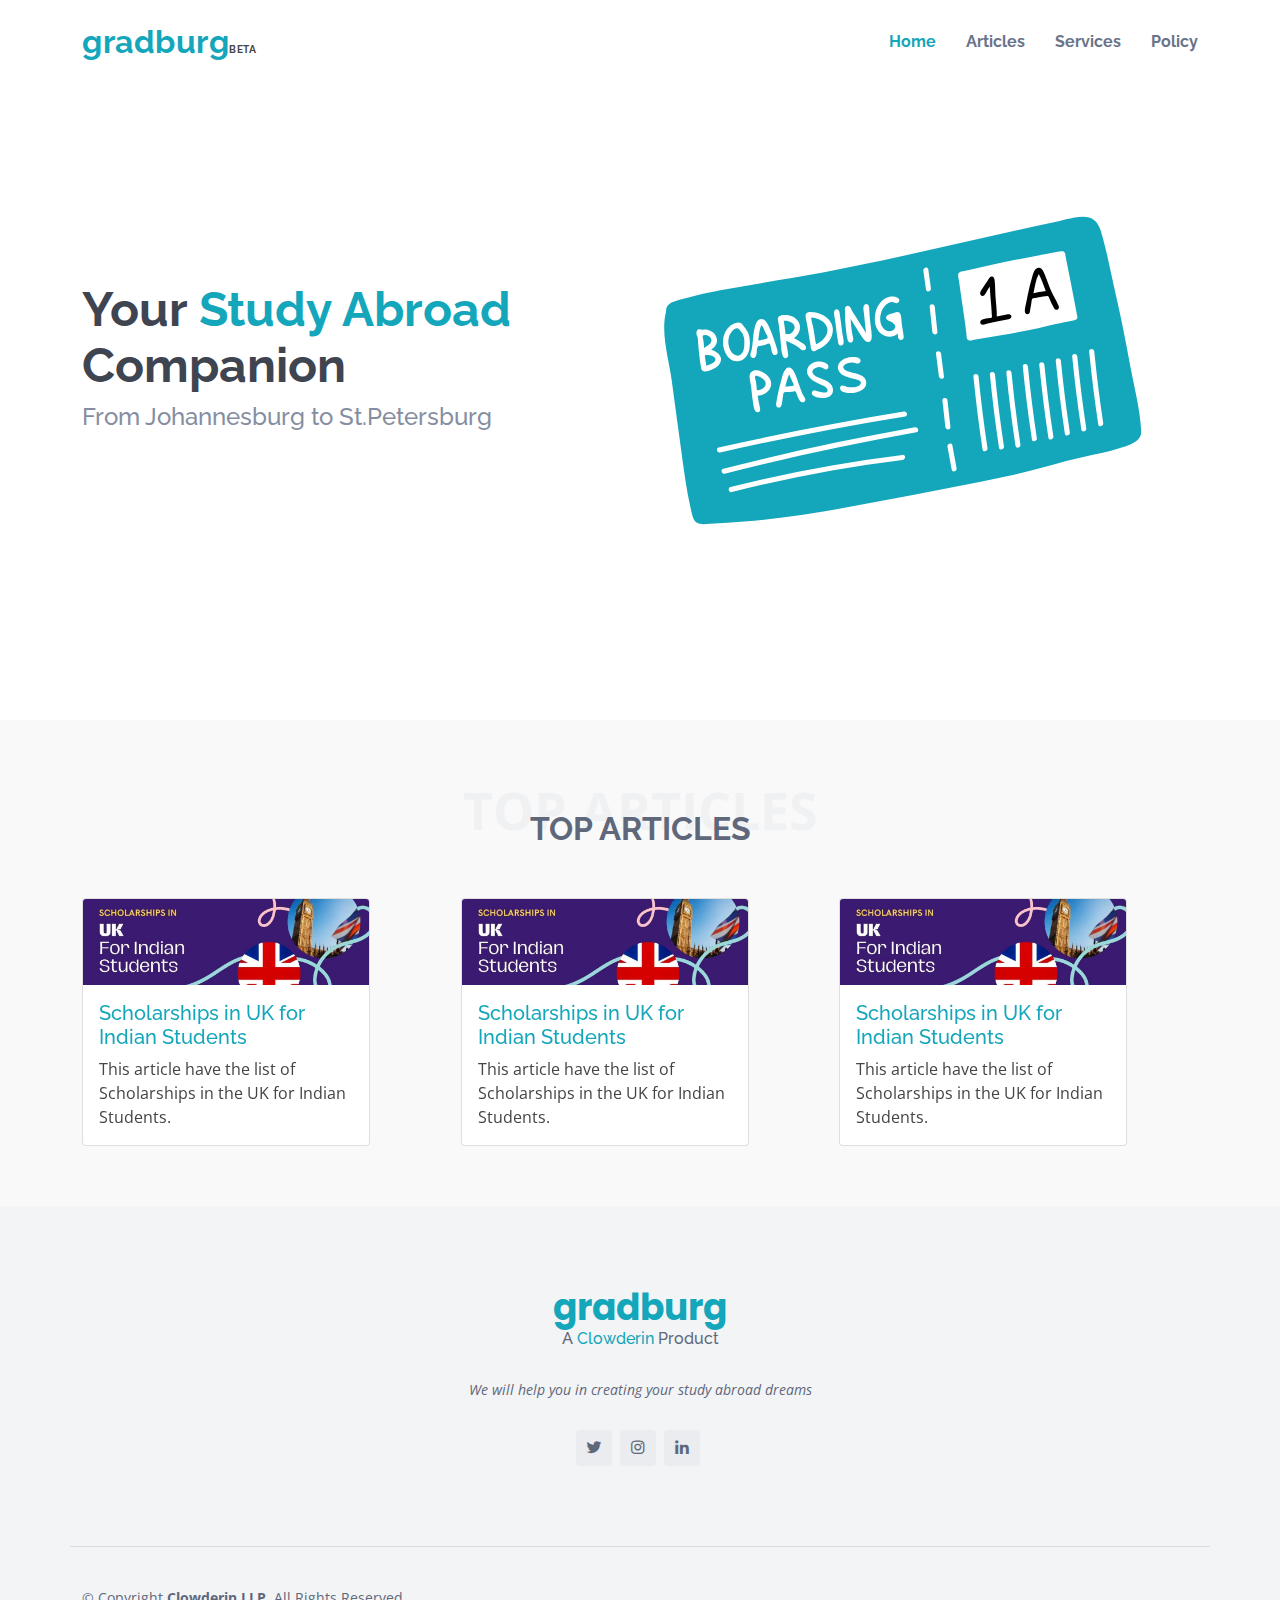
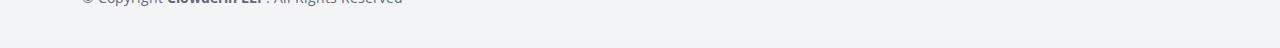
<file: index.html>
<!DOCTYPE html>
<html lang="en">

<head>
  <!-- Google tag (gtag.js) -->
<script async src="https://www.googletagmanager.com/gtag/js?id=G-WQXDF7T2DB"></script>
<script>
  window.dataLayer = window.dataLayer || [];
  function gtag(){dataLayer.push(arguments);}
  gtag('js', new Date());

  gtag('config', 'G-WQXDF7T2DB');
</script>
<script async src="https://pagead2.googlesyndication.com/pagead/js/adsbygoogle.js?client=ca-pub-8000414228134781"
     crossorigin="anonymous"></script>
  <meta charset="utf-8">
  <meta content="width=device-width, initial-scale=1.0" name="viewport">

  <title>Gradburg - Your Study Abroad Companion</title>
  <meta content="We will help you in creating your study abroad dreams" name="description">
  <meta content="" name="keywords">
  
  <!-- Favicons -->
  <link href="assets/img/favicon.svg" rel="icon">
  <link href="assets/img/apple-touch-icon.svg" rel="apple-touch-icon">

  <!-- Google Fonts -->
  <link href="https://fonts.googleapis.com/css?family=Open+Sans:300,300i,400,400i,600,600i,700,700i|Raleway:300,300i,400,400i,500,500i,600,600i,700,700i|Poppins:300,300i,400,400i,500,500i,600,600i,700,700i" rel="stylesheet">

  <!-- Vendor CSS Files -->
  <link href="assets/vendor/bootstrap/css/bootstrap.min.css" rel="stylesheet">
  <link href="assets/vendor/bootstrap-icons/bootstrap-icons.css" rel="stylesheet">
  <link href="assets/vendor/boxicons/css/boxicons.min.css" rel="stylesheet">
  <link href="assets/vendor/glightbox/css/glightbox.min.css" rel="stylesheet">
  <link href="assets/vendor/swiper/swiper-bundle.min.css" rel="stylesheet">

  <!-- Template Main CSS File -->
  <link href="assets/css/style.css" rel="stylesheet">
  
  <!-- =======================================================
  * Template Name: eNno - v4.7.0
  * Template URL: https://bootstrapmade.com/enno-free-simple-bootstrap-template/
  * Author: BootstrapMade.com
  * License: https://bootstrapmade.com/license/
  ======================================================== -->
</head>

<body>

  <!-- ======= Header ======= -->
  <header id="header" class="fixed-top">
    <div class="container d-flex align-items-center justify-content-between">

      <h1 class="logo"><a href="index.html">gradburg</a><span style="font-size: 10px;">BETA</span></h1>
      <!-- Uncomment below if you prefer to use an image logo -->
      <!-- <a href="index.html" class="logo"><img src="assets/img/logo.png" alt="" class="img-fluid"></a>-->

      <nav id="navbar" class="navbar">
        <ul>
          <li><a class="nav-link scrollto active" href="#hero">Home</a></li>
          <li><a class="nav-link scrollto" href="articles.html">Articles</a></li>
          <li><a class="nav-link scrollto" href="services.html">Services</a></li>
          <li><a class="nav-link scrollto" href="policy.html">Policy</a></li>
        </ul>
        <i class="bi bi-list mobile-nav-toggle"></i>
      </nav><!-- .navbar -->

    </div>
  </header><!-- End Header -->

  <!-- ======= Hero Section ======= -->
  <section id="hero" class="d-flex align-items-center">

    <div class="container">
      <div class="row">
        <div class="col-lg-6 pt-5 pt-lg-0 order-2 order-lg-1 d-flex flex-column justify-content-center">
          <h1>Your <span style="color: #14a6ba;">Study Abroad</span> Companion</h1>
          <h2>From Johannesburg to St.Petersburg</h2>
          
      
        </div>
        <div class="col-lg-6 order-1 order-lg-2 hero-img">
          <img src="assets/img/hero-svg.svg" class="img-fluid animated" alt="">
        </div>
      </div>
    </div>

  </section><!-- End Hero -->

  <main id="main">
    <!-- ======= Top Articles Section ======= -->
    <section id="Top Articles" class="testimonials section-bg">
      <div class="container">

        <div class="section-title">
          <span>Top Articles</span>
          <h2>Top Articles</h2>
        </div>

        <div class="testimonials-slider swiper" data-aos="fade-up" data-aos-delay="100">
          <div class="swiper-wrapper">

            <div class="swiper-slide">
              <div class="col-md-4">
                <div class="card" style="width: 18rem;">
                  <img class="card-img-top" src="assets/img/articles/Scholorships-in-uk-for-indians.jpg" alt="Card image cap">
                  <div class="card-body">
                    <h5 class="card-title"><a href="articles/scholorships-in-uk-for-indians.html">Scholarships in UK for Indian Students</a></h5>
                    <p class="card-text">This article have the list of Scholarships in the UK for Indian Students.</p>
                  </div>
                </div>
              </div>
            </div><!-- End testimonial item -->

            
    </section><!-- End Articles Section -->

  </main><!-- End #main -->

  <!-- ======= Footer ======= -->
  <footer id="footer">

    <div class="footer-top">

      <div class="container">

        <div class="row  justify-content-center">
          <div class="col-lg-6">
            <h3 style="color: #14a6ba;">gradburg</h3>
            <h6>A <a href="https://clowderin.com">Clowderin</a> Product</h6>
            <p>We will help you in creating your study abroad dreams</p>
          </div>
        </div>

        <div class="social-links">
          <a href="https://twitter.com/sangeethsajan" class="twitter"><i class="bx bxl-twitter"></i></a>
          <a href="https://instagram.com/sangeeth_sajan" class="instagram"><i class="bx bxl-instagram"></i></a>
          <a href="https://linkedin.com/in/sangeethsajan" class="linkedin"><i class="bx bxl-linkedin"></i></a>
        </div>

      </div>
    </div>

    <div class="container footer-bottom clearfix">
      <div class="copyright">
        &copy; Copyright <strong><span>Clowderin LLP</span></strong>. All Rights Reserved
      </div>
      
    </div>
  </footer><!-- End Footer -->

  <a href="#" class="back-to-top d-flex align-items-center justify-content-center"><i class="bi bi-arrow-up-short"></i></a>

  <!-- Vendor JS Files -->
  <script src="assets/vendor/purecounter/purecounter.js"></script>
  <script src="assets/vendor/bootstrap/js/bootstrap.bundle.min.js"></script>
  <script src="assets/vendor/glightbox/js/glightbox.min.js"></script>
  <script src="assets/vendor/isotope-layout/isotope.pkgd.min.js"></script>
  <script src="assets/vendor/swiper/swiper-bundle.min.js"></script>
  <script src="assets/vendor/php-email-form/validate.js"></script>

  <!-- Template Main JS File -->
  <script src="assets/js/main.js"></script>

</body>

</html>
</file>
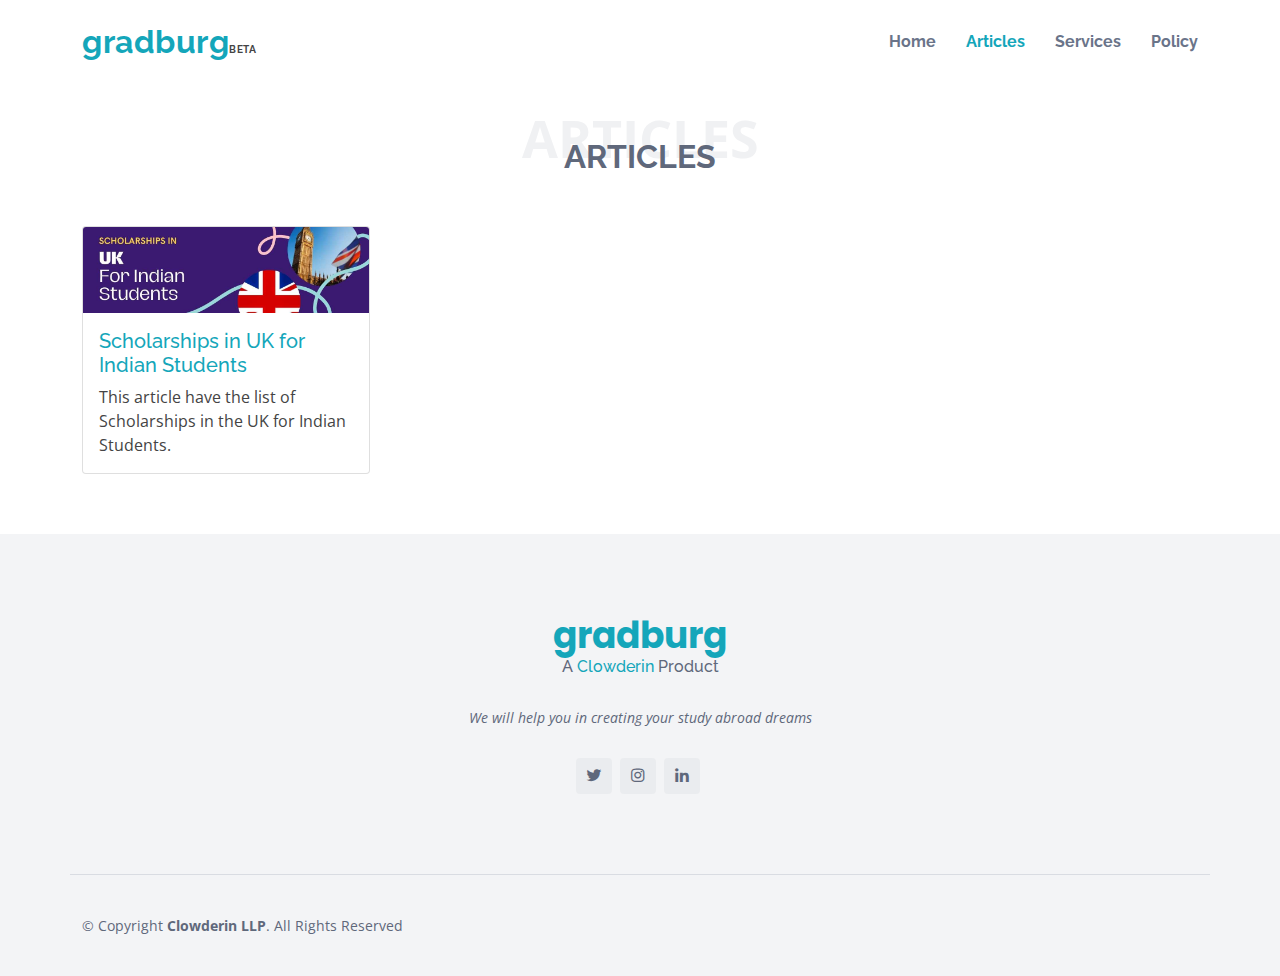
<file: articles.html>
<!DOCTYPE html>
<html lang="en">

<head>
  <!-- Google tag (gtag.js) -->
<script async src="https://www.googletagmanager.com/gtag/js?id=G-WQXDF7T2DB"></script>
<script>
  window.dataLayer = window.dataLayer || [];
  function gtag(){dataLayer.push(arguments);}
  gtag('js', new Date());

  gtag('config', 'G-WQXDF7T2DB');
</script>
  <meta charset="utf-8">
  <meta content="width=device-width, initial-scale=1.0" name="viewport">

  <title>Gradburg Articles</title>
  <meta content="Read and Learn about study abroad journey" name="description">
  <meta content="" name="keywords">

  <!-- Favicons -->
  <link href="assets/img/favicon.svg" rel="icon">
  <link href="assets/img/apple-touch-icon.svg" rel="apple-touch-icon">

  <!-- Google Fonts -->
  <link href="https://fonts.googleapis.com/css?family=Open+Sans:300,300i,400,400i,600,600i,700,700i|Raleway:300,300i,400,400i,500,500i,600,600i,700,700i|Poppins:300,300i,400,400i,500,500i,600,600i,700,700i" rel="stylesheet">

  <!-- Vendor CSS Files -->
  <link href="assets/vendor/bootstrap/css/bootstrap.min.css" rel="stylesheet">
  <link href="assets/vendor/bootstrap-icons/bootstrap-icons.css" rel="stylesheet">
  <link href="assets/vendor/boxicons/css/boxicons.min.css" rel="stylesheet">
  <link href="assets/vendor/glightbox/css/glightbox.min.css" rel="stylesheet">
  <link href="assets/vendor/swiper/swiper-bundle.min.css" rel="stylesheet">

  <!-- Template Main CSS File -->
  <link href="assets/css/style.css" rel="stylesheet">
  
  <!-- =======================================================
  * Template Name: eNno - v4.7.0
  * Template URL: https://bootstrapmade.com/enno-free-simple-bootstrap-template/
  * Author: BootstrapMade.com
  * License: https://bootstrapmade.com/license/
  ======================================================== -->
</head>

<body>

  <!-- ======= Header ======= -->
  <header id="header" class="fixed-top">
    <div class="container d-flex align-items-center justify-content-between">

      <h1 class="logo"><a href="index.html">gradburg</a><span style="font-size: 10px;">BETA</span></h1>
      <!-- Uncomment below if you prefer to use an image logo -->
      <!-- <a href="index.html" class="logo"><img src="assets/img/logo.png" alt="" class="img-fluid"></a>-->

      <nav id="navbar" class="navbar">
        <ul>
          <li><a class="nav-link scrollto" href="index.html">Home</a></li>
          <li><a class="nav-link scrollto active" href="articles.html">Articles</a></li>
          <li><a class="nav-link scrollto" href="services.html">Services</a></li>
          <li><a class="nav-link scrollto" href="policy.html">Policy</a></li>
        </ul>
        <i class="bi bi-list mobile-nav-toggle"></i>
      </nav><!-- .navbar -->

    </div>
  </header><!-- End Header -->

  <main id="main">
    <section class="inner-page">
      <div class="container mt-5">
        <div class="section-title">
          <span>Articles</span>
          <h2>Articles</h2>
        </div>
        <div class="row">
          <div class="col-md-4">
            <div class="card" style="width: 18rem;">
              <img class="card-img-top" src="assets/img/articles/Scholorships-in-uk-for-indians.jpg" alt="Card image cap">
              <div class="card-body">
                <h5 class="card-title"><a href="articles/scholorships-in-uk-for-indians.html">Scholarships in UK for Indian Students</a></h5>
                <p class="card-text">This article have the list of Scholarships in the UK for Indian Students.</p>
              </div>
            </div>
          </div>
          </div>
        </div>
      </div>
    </section>

  </main><!-- End #main -->

  <!-- ======= Footer ======= -->
  <footer id="footer">

    <div class="footer-top">

      <div class="container">

        <div class="row  justify-content-center">
          <div class="col-lg-6">
            <h3 style="color: #14a6ba;">gradburg</h3>
            <h6>A <a href="https://clowderin.com">Clowderin</a> Product</h6>
            <p>We will help you in creating your study abroad dreams</p>
          </div>
        </div>
        
        <div class="social-links">
          <a href="https://twitter.com/sangeethsajan" class="twitter"><i class="bx bxl-twitter"></i></a>
          <a href="https://instagram.com/sangeeth_sajan" class="instagram"><i class="bx bxl-instagram"></i></a>
          <a href="https://linkedin.com/in/sangeethsajan" class="linkedin"><i class="bx bxl-linkedin"></i></a>
        </div>

      </div>
    </div>

    <div class="container footer-bottom clearfix">
      <div class="copyright">
        &copy; Copyright <strong><span>Clowderin LLP</span></strong>. All Rights Reserved
      </div>
      
    </div>
  </footer><!-- End Footer -->

  <a href="#" class="back-to-top d-flex align-items-center justify-content-center"><i class="bi bi-arrow-up-short"></i></a>

  <!-- Vendor JS Files -->
  <script src="assets/vendor/purecounter/purecounter.js"></script>
  <script src="assets/vendor/bootstrap/js/bootstrap.bundle.min.js"></script>
  <script src="assets/vendor/glightbox/js/glightbox.min.js"></script>
  <script src="assets/vendor/isotope-layout/isotope.pkgd.min.js"></script>
  <script src="assets/vendor/swiper/swiper-bundle.min.js"></script>
  <script src="assets/vendor/php-email-form/validate.js"></script>

  <!-- Template Main JS File -->
  <script src="assets/js/main.js"></script>

</body>

</html>
</file>
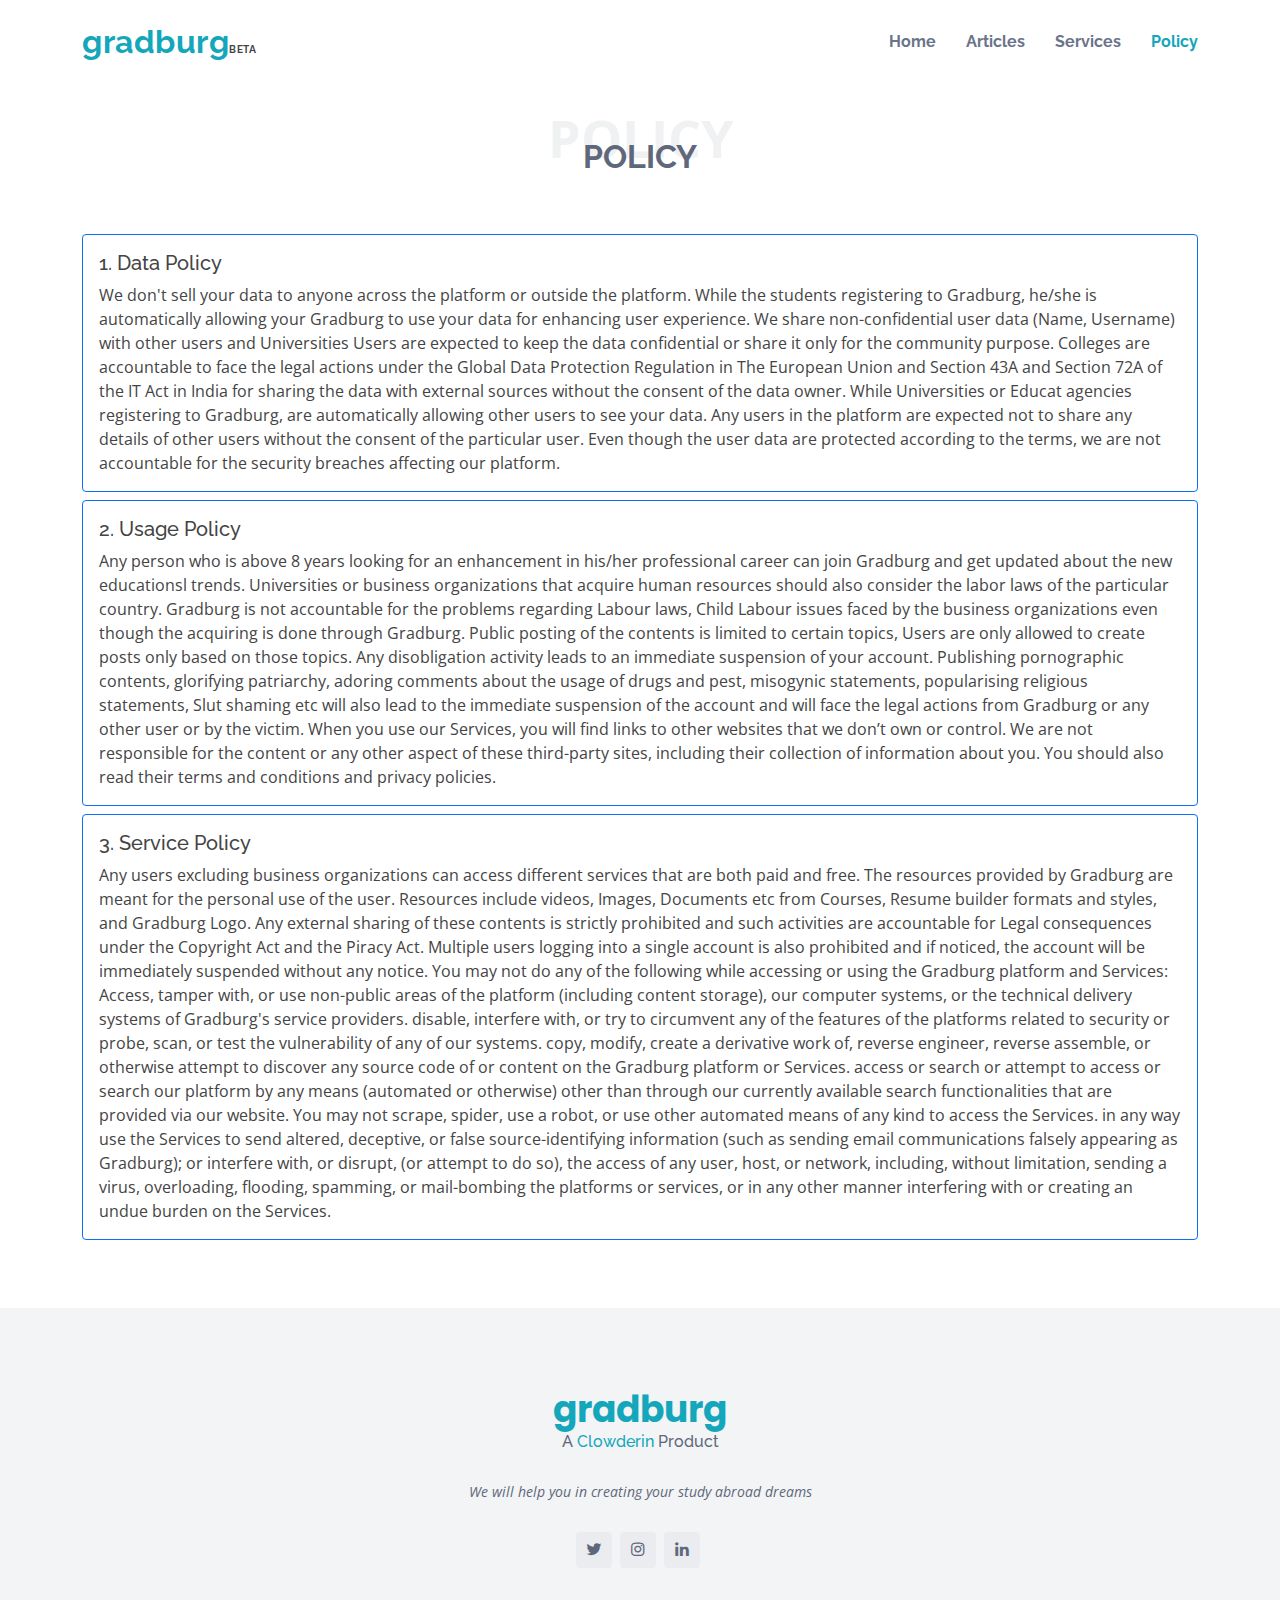
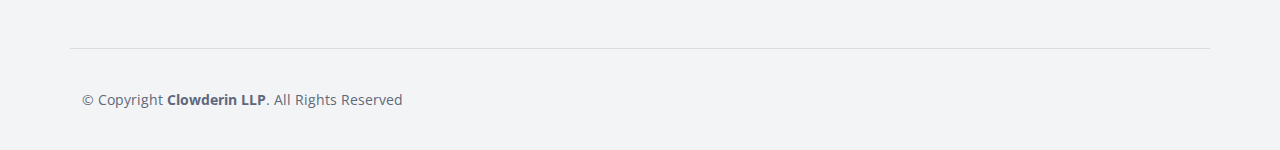
<file: policy.html>
<!DOCTYPE html>
<html lang="en">

<head>
  <!-- Google tag (gtag.js) -->
<script async src="https://www.googletagmanager.com/gtag/js?id=G-WQXDF7T2DB"></script>
<script>
  window.dataLayer = window.dataLayer || [];
  function gtag(){dataLayer.push(arguments);}
  gtag('js', new Date());

  gtag('config', 'G-WQXDF7T2DB');
</script>
  <meta charset="utf-8">
  <meta content="width=device-width, initial-scale=1.0" name="viewport">

  <title>Gradburg Policy</title>
  <meta content="Read and Learn about study abroad journey" name="description">
  <meta content="" name="keywords">

  <!-- Favicons -->
  <link href="assets/img/favicon.svg" rel="icon">
  <link href="assets/img/apple-touch-icon.svg" rel="apple-touch-icon">

  <!-- Google Fonts -->
  <link href="https://fonts.googleapis.com/css?family=Open+Sans:300,300i,400,400i,600,600i,700,700i|Raleway:300,300i,400,400i,500,500i,600,600i,700,700i|Poppins:300,300i,400,400i,500,500i,600,600i,700,700i" rel="stylesheet">

  <!-- Vendor CSS Files -->
  <link href="assets/vendor/bootstrap/css/bootstrap.min.css" rel="stylesheet">
  <link href="assets/vendor/bootstrap-icons/bootstrap-icons.css" rel="stylesheet">
  <link href="assets/vendor/boxicons/css/boxicons.min.css" rel="stylesheet">
  <link href="assets/vendor/glightbox/css/glightbox.min.css" rel="stylesheet">
  <link href="assets/vendor/swiper/swiper-bundle.min.css" rel="stylesheet">

  <!-- Template Main CSS File -->
  <link href="assets/css/style.css" rel="stylesheet">
  
  <!-- =======================================================
  * Template Name: eNno - v4.7.0
  * Template URL: https://bootstrapmade.com/enno-free-simple-bootstrap-template/
  * Author: BootstrapMade.com
  * License: https://bootstrapmade.com/license/
  ======================================================== -->
</head>

<body>

  <!-- ======= Header ======= -->
  <header id="header" class="fixed-top">
    <div class="container d-flex align-items-center justify-content-between">

      <h1 class="logo"><a href="index.html">gradburg</a><span style="font-size: 10px;">BETA</span></h1>
      <!-- Uncomment below if you prefer to use an image logo -->
      <!-- <a href="index.html" class="logo"><img src="assets/img/logo.png" alt="" class="img-fluid"></a>-->

      <nav id="navbar" class="navbar">
        <ul>
          <li><a class="nav-link scrollto" href="index.html">Home</a></li>
          <li><a class="nav-link scrollto" href="articles.html">Articles</a></li>
          <li><a class="nav-link scrollto" href="services.html">Services</a></li>
          <li><a class="nav-link scrollto active" href="policy.html">Policy</a></li>
        </ul>
        <i class="bi bi-list mobile-nav-toggle"></i>
      </nav><!-- .navbar -->

    </div>
  </header><!-- End Header -->

  <main id="main">
    <section class="inner-page">
      <div class="container mt-5">
        <div class="section-title">
          <span>Policy</span>
          <h2>Policy</h2>
        </div>
        <div class="card border-primary my-2">
          <div class="card-body">
              <h5 class="card-title">
                1. Data Policy
              </h5>
              <p class="card-text">
                 We don't sell your data to anyone across the platform or outside the platform. While the students registering to
        Gradburg, he/she is automatically allowing your Gradburg to use your data for enhancing user experience. We share non-confidential user data (Name, Username) with other users and Universities
        Users are expected to keep the data confidential or share it only for the community purpose.
        Colleges are accountable to face the legal actions under the Global Data Protection Regulation in 
        The European Union and Section 43A and Section 72A of the IT Act in India for sharing the data with external sources without the consent of the data owner.
        While Universities or Educat agencies registering to Gradburg, are automatically allowing other users to see your data. Any users in the platform are expected
        not to share any details of other users without the consent of the particular user.
        Even though the user data are protected according to the terms, we are not accountable for the security breaches
        affecting our platform. 
              </p>
          </div>
        </div>
        <div class="card border-primary my-2">
          <div class="card-body">
              <h5 class="card-title">
                2. Usage Policy
              </h5>
              <p class="card-text">
                  Any person who is above 8 years looking for an enhancement in his/her professional career can join Gradburg and
        get updated about the new educationsl trends. Universities or business organizations that acquire human resources should also consider the labor laws of the particular country. Gradburg is not accountable for the problems regarding 
        Labour laws, Child Labour issues faced by the business organizations even though the acquiring is done through
        Gradburg. Public posting of the contents is limited to certain topics, Users are only allowed to create posts
        only based on those topics. Any disobligation activity leads to an immediate suspension of your account.
        Publishing pornographic contents, glorifying patriarchy, adoring comments about the usage of drugs and pest,
        misogynic statements, popularising religious statements, Slut shaming etc will also lead to the immediate suspension of the
        account and will face the legal actions from Gradburg or any other user or by the victim.
        
        When you use our Services, you will find links to other websites that we don’t own or control. We are not responsible for the content or any other aspect of these third-party sites, including their collection of information about you. You should also read their terms and conditions and privacy policies. 
              </p>
          </div>
        </div>
        <div>
          <div class="card border-primary my-2">
          <div class="card-body">
              <h5 class="card-title">
                3. Service Policy
              </h5>
              <p class="card-text">
             Any users excluding business organizations can access different services that are both paid and free. 
        The resources provided by Gradburg are meant for the personal use of the user. Resources include videos, Images, 
        Documents etc from Courses, Resume builder formats and styles, and Gradburg Logo. Any external sharing of these contents
        is strictly prohibited and such activities are accountable for Legal consequences under the Copyright Act and the 
        Piracy Act. Multiple users logging into a single account is also prohibited and if noticed, the account will be immediately suspended without any notice.
        
         You may not do any of the following while accessing or using the Gradburg platform and Services:
        
            Access, tamper with, or use non-public areas of the platform (including content storage), our computer systems, or the technical delivery systems of Gradburg's service providers.
            disable, interfere with, or try to circumvent any of the features of the platforms related to security or probe, scan, or test the vulnerability of any of our systems.
            copy, modify, create a derivative work of, reverse engineer, reverse assemble, or otherwise attempt to discover any source code of or content on the Gradburg platform or Services.
            access or search or attempt to access or search our platform by any means (automated or otherwise) other than through our currently available search functionalities that are provided via our website. You may not scrape, spider, use a robot, or use other automated means of any kind to access the Services.
            in any way use the Services to send altered, deceptive, or false source-identifying information (such as sending email communications falsely appearing as Gradburg); or interfere with, or disrupt, (or attempt to do so), the access of any user, host, or network, including, without limitation, sending a virus, overloading, flooding, spamming, or mail-bombing the platforms or services, or in any other manner interfering with or creating an undue burden on the Services.     
              </p>
          </div>
        </div>
        </div>
      </div>
    </section>

  </main><!-- End #main -->

  <!-- ======= Footer ======= -->
  <footer id="footer">

    <div class="footer-top">

      <div class="container">

        <div class="row  justify-content-center">
          <div class="col-lg-6">
            <h3 style="color: #14a6ba;">gradburg</h3>
            <h6>A <a href="https://clowderin.com">Clowderin</a> Product</h6>
            <p>We will help you in creating your study abroad dreams</p>
          </div>
        </div>
        
        <div class="social-links">
          <a href="https://twitter.com/sangeethsajan" class="twitter"><i class="bx bxl-twitter"></i></a>
          <a href="https://instagram.com/sangeeth_sajan" class="instagram"><i class="bx bxl-instagram"></i></a>
          <a href="https://linkedin.com/in/sangeethsajan" class="linkedin"><i class="bx bxl-linkedin"></i></a>
        </div>

      </div>
    </div>

    <div class="container footer-bottom clearfix">
      <div class="copyright">
        &copy; Copyright <strong><span>Clowderin LLP</span></strong>. All Rights Reserved
      </div>
      
    </div>
  </footer><!-- End Footer -->

  <a href="#" class="back-to-top d-flex align-items-center justify-content-center"><i class="bi bi-arrow-up-short"></i></a>

  <!-- Vendor JS Files -->
  <script src="assets/vendor/purecounter/purecounter.js"></script>
  <script src="assets/vendor/bootstrap/js/bootstrap.bundle.min.js"></script>
  <script src="assets/vendor/glightbox/js/glightbox.min.js"></script>
  <script src="assets/vendor/isotope-layout/isotope.pkgd.min.js"></script>
  <script src="assets/vendor/swiper/swiper-bundle.min.js"></script>
  <script src="assets/vendor/php-email-form/validate.js"></script>

  <!-- Template Main JS File -->
  <script src="assets/js/main.js"></script>

</body>

</html>
</file>
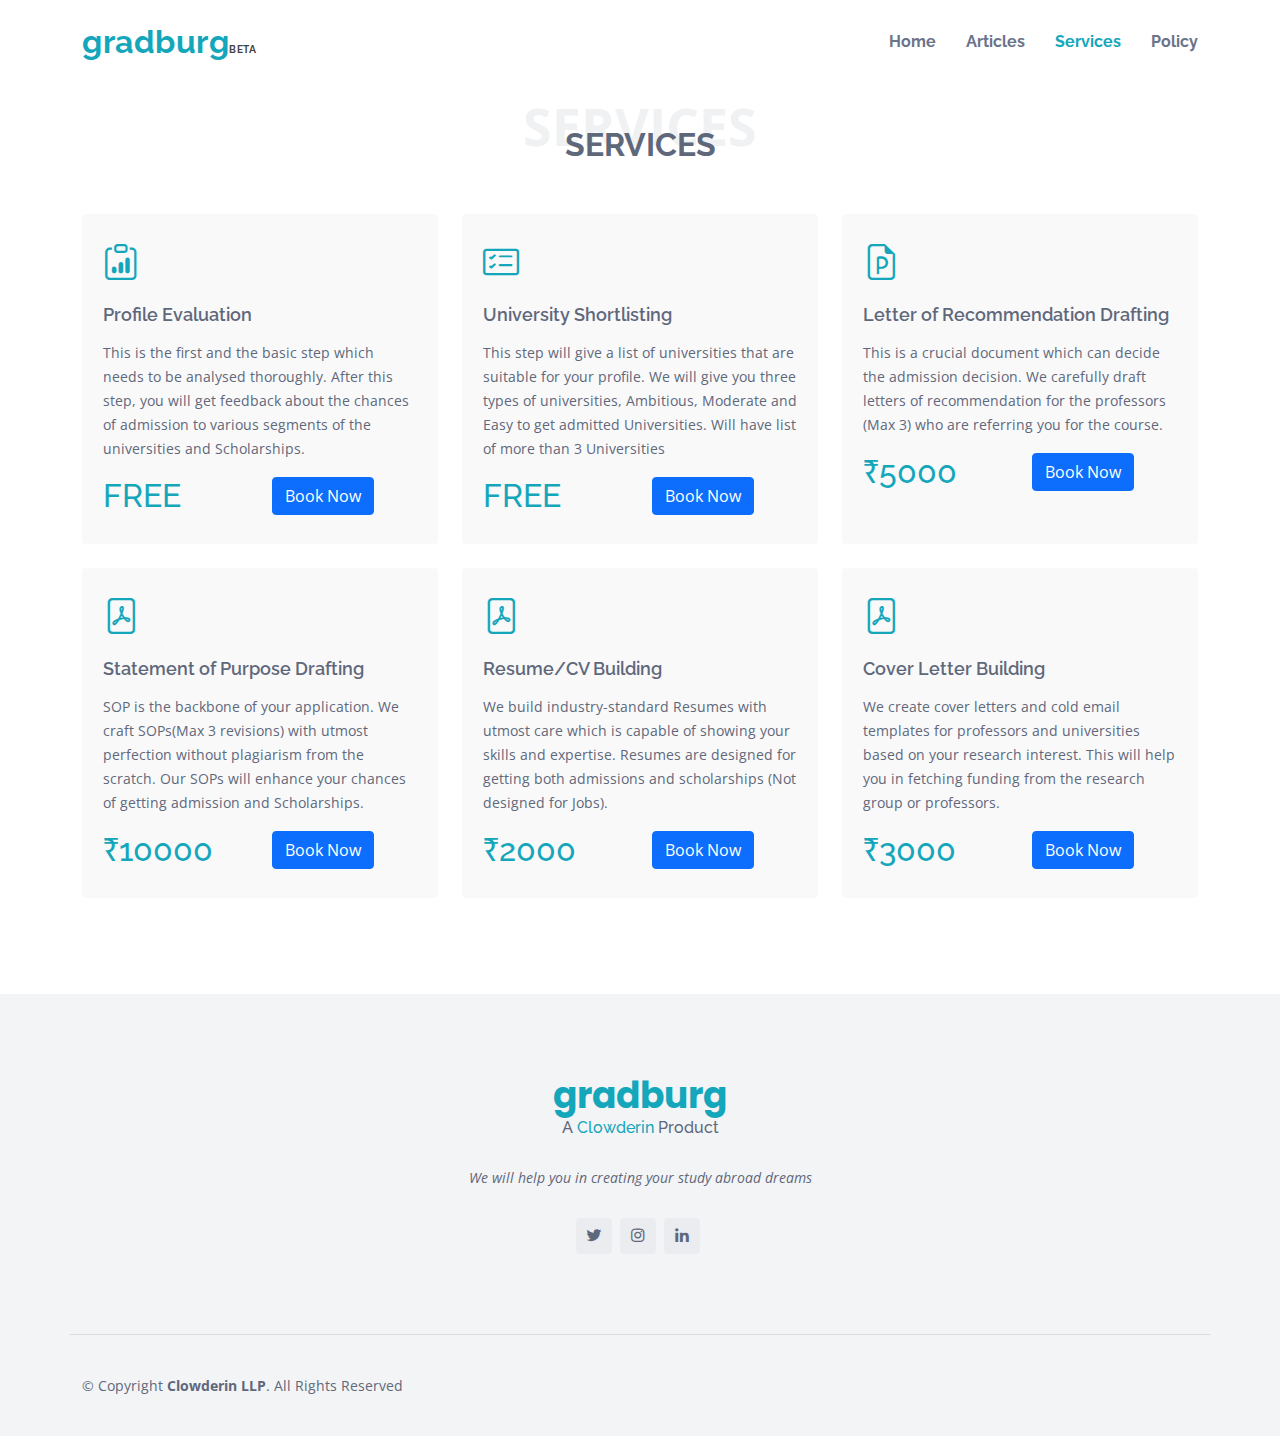
<file: services.html>
<!DOCTYPE html>
<html lang="en">

<head>
  <!-- Google tag (gtag.js) -->
<script async src="https://www.googletagmanager.com/gtag/js?id=G-WQXDF7T2DB"></script>
<script>
  window.dataLayer = window.dataLayer || [];
  function gtag(){dataLayer.push(arguments);}
  gtag('js', new Date());

  gtag('config', 'G-WQXDF7T2DB');
</script>
  <meta charset="utf-8">
  <meta content="width=device-width, initial-scale=1.0" name="viewport">

  <title>Gradburg Services</title>
  <meta content="Prepare good SOP, LOR, Resume for University admission" name="description">
  <meta content="" name="keywords">

  <!-- Favicons -->
  <link href="assets/img/favicon.svg" rel="icon">
  <link href="assets/img/apple-touch-icon.svg" rel="apple-touch-icon">

  <!-- Google Fonts -->
  <link href="https://fonts.googleapis.com/css?family=Open+Sans:300,300i,400,400i,600,600i,700,700i|Raleway:300,300i,400,400i,500,500i,600,600i,700,700i|Poppins:300,300i,400,400i,500,500i,600,600i,700,700i" rel="stylesheet">

  <!-- Vendor CSS Files -->
  <link href="assets/vendor/bootstrap/css/bootstrap.min.css" rel="stylesheet">
  <link href="assets/vendor/bootstrap-icons/bootstrap-icons.css" rel="stylesheet">
  <link href="assets/vendor/boxicons/css/boxicons.min.css" rel="stylesheet">
  <link href="assets/vendor/glightbox/css/glightbox.min.css" rel="stylesheet">
  <link href="assets/vendor/swiper/swiper-bundle.min.css" rel="stylesheet">

  <!-- Template Main CSS File -->
  <link href="assets/css/style.css" rel="stylesheet">
  
  <!-- =======================================================
  * Template Name: eNno - v4.7.0
  * Template URL: https://bootstrapmade.com/enno-free-simple-bootstrap-template/
  * Author: BootstrapMade.com
  * License: https://bootstrapmade.com/license/
  ======================================================== -->
</head>

<body>

  <!-- ======= Header ======= -->
  <header id="header" class="fixed-top">
    <div class="container d-flex align-items-center justify-content-between">

      <h1 class="logo"><a href="index.html">gradburg</a><span style="font-size: 10px;">BETA</span></h1>
      <!-- Uncomment below if you prefer to use an image logo -->
      <!-- <a href="index.html" class="logo"><img src="assets/img/logo.png" alt="" class="img-fluid"></a>-->

      <nav id="navbar" class="navbar">
        <ul>
          <li><a class="nav-link scrollto" href="index.html">Home</a></li>
          <li><a class="nav-link scrollto " href="articles.html">Articles</a></li>
          <li><a class="nav-link scrollto active" href="services.html">Services</a></li>
          <li><a class="nav-link scrollto" href="policy.html">Policy</a></li>
        </ul>
        <i class="bi bi-list mobile-nav-toggle"></i>
      </nav><!-- .navbar -->

    </div>
  </header><!-- End Header -->

  <main id="main">
    <section id="featured-services" class="featured-services my-5">
      <div class="container my-5">
        <div class="section-title">
          <span>Services</span>
          <h2>Services</h2>
        </div>
        <div class="row">
          <div class="col-lg-4 col-md-6">
            <div class="icon-box">
              <div class="icon"><i class="bi  bi-clipboard-data"></i></div>
              <h4 class="title"><a>Profile Evaluation</a></h4>
              <p class="description">This is the first and the basic step which needs to be analysed thoroughly. After this step, you will get feedback about the chances of admission to various segments of the universities and Scholarships. </p>
              <div class="row">
                <div class="col-md-6">
                  <h2 style="color:#14a6ba">FREE</h2>
                </div>
                <div class="col-md-6">
                  <a href="https://instagram.com/sangeeth_sajan" class="btn btn-primary">Book Now</a>
                </div>
              </div>
            </div>
          </div>
          <div class="col-lg-4 col-md-6 mt-4 mt-md-0">
            <div class="icon-box">
              <div class="icon"><i class="bi bi-card-checklist"></i></div>
              <h4 class="title"><a>University Shortlisting</a></h4>
              <p class="description">This step will give a list of universities that are suitable for your profile. We will give you three types of universities, Ambitious, Moderate and Easy to get admitted Universities. Will have list of more than 3 Universities</p>
              <div class="row">
                <div class="col-md-6">
                  <h2 style="color:#14a6ba">FREE</h2>
                </div>
                <div class="col-md-6">
                  <a href="https://instagram.com/sangeeth_sajan" class="btn btn-primary">Book Now</a>
                </div>
              </div>
            </div>
          </div>
          <div class="col-lg-4 col-md-6 mt-4 mt-lg-0">
            <div class="icon-box">
              <div class="icon"><i class="bi bi-file-earmark-ppt"></i></div>
              <h4 class="title"><a>Letter of Recommendation Drafting</a></h4>
              <p class="description">This is a crucial document which can decide the admission decision. We carefully draft letters of recommendation for the professors (Max 3) who are referring you for the course.</p>
              <div class="row">
                <div class="col-md-6">
                  <h2 style="color:#14a6ba">₹5000</h2>
                </div>
                <div class="col-md-6">
                  <a href="https://instagram.com/sangeeth_sajan" class="btn btn-primary">Book Now</a>
                </div>
              </div>
            </div>
          </div>
          <div class="col-lg-4 col-md-6 mt-4">
            <div class="icon-box">
              <div class="icon"><i class="bi bi-file-pdf"></i></div>
              <h4 class="title"><a>Statement of Purpose Drafting</a></h4>
              <p class="description">SOP is the backbone of your application. We craft SOPs(Max 3 revisions) with utmost perfection without plagiarism from the scratch. Our SOPs will enhance your chances of getting admission and Scholarships.</p>
              <div class="row">
                <div class="col-md-6">
                  <h2 style="color:#14a6ba">₹10000</h2>
                </div>
                <div class="col-md-6">
                  <a href="https://instagram.com/sangeeth_sajan" class="btn btn-primary">Book Now</a>
                </div>
              </div>
            </div>
          </div>
          <div class="col-lg-4 col-md-6 mt-4">
            <div class="icon-box">
              <div class="icon"><i class="bi bi-file-pdf"></i></div>
              <h4 class="title"><a>Resume/CV Building</a></h4>
              <p class="description">We build industry-standard Resumes with utmost care which is capable of showing your skills and expertise. Resumes are designed for getting both admissions and scholarships (Not designed for Jobs).</p>
              <div class="row">
                <div class="col-md-6">
                  <h2 style="color:#14a6ba">₹2000</h2>
                </div>
                <div class="col-md-6">
                  <a href="https://instagram.com/sangeeth_sajan" class="btn btn-primary">Book Now</a>
                </div>
              </div>
            </div>
          </div>
          <div class="col-lg-4 col-md-6 mt-4">
            <div class="icon-box">
              <div class="icon"><i class="bi bi-file-pdf"></i></div>
              <h4 class="title"><a>Cover Letter Building</a></h4>
              <p class="description">We create cover letters and cold email templates for professors and universities based on your research interest. This will help you in fetching funding from the research group or professors.</p>
              <div class="row">
                <div class="col-md-6">
                  <h2 style="color:#14a6ba">₹3000</h2>
                </div>
                <div class="col-md-6">
                  <a href="https://instagram.com/sangeeth_sajan" class="btn btn-primary">Book Now</a>
                </div>
              </div>
            </div>
          </div>
        </div>

      </div>
    </section><!-- End Featured Services Section -->

  </main><!-- End #main -->

  <!-- ======= Footer ======= -->
  <footer id="footer">

    <div class="footer-top">

      <div class="container">

        <div class="row  justify-content-center">
          <div class="col-lg-6">
            <h3 style="color: #14a6ba;">gradburg</h3>
            <h6>A <a href="https://clowderin.com">Clowderin</a> Product</h6>
            <p>We will help you in creating your study abroad dreams</p>
          </div>
        </div>
        
        <div class="social-links">
          <a href="https://twitter.com/sangeethsajan" class="twitter"><i class="bx bxl-twitter"></i></a>
          <a href="https://instagram.com/sangeeth_sajan" class="instagram"><i class="bx bxl-instagram"></i></a>
          <a href="https://linkedin.com/in/sangeethsajan" class="linkedin"><i class="bx bxl-linkedin"></i></a>
        </div>

      </div>
    </div>

    <div class="container footer-bottom clearfix">
      <div class="copyright">
        &copy; Copyright <strong><span>Clowderin LLP</span></strong>. All Rights Reserved
      </div>
      
    </div>
  </footer><!-- End Footer -->

  <a href="#" class="back-to-top d-flex align-items-center justify-content-center"><i class="bi bi-arrow-up-short"></i></a>

  <!-- Vendor JS Files -->
  <script src="assets/vendor/purecounter/purecounter.js"></script>
  <script src="assets/vendor/bootstrap/js/bootstrap.bundle.min.js"></script>
  <script src="assets/vendor/glightbox/js/glightbox.min.js"></script>
  <script src="assets/vendor/isotope-layout/isotope.pkgd.min.js"></script>
  <script src="assets/vendor/swiper/swiper-bundle.min.js"></script>
  <script src="assets/vendor/php-email-form/validate.js"></script>

  <!-- Template Main JS File -->
  <script src="assets/js/main.js"></script>

</body>

</html>
</file>
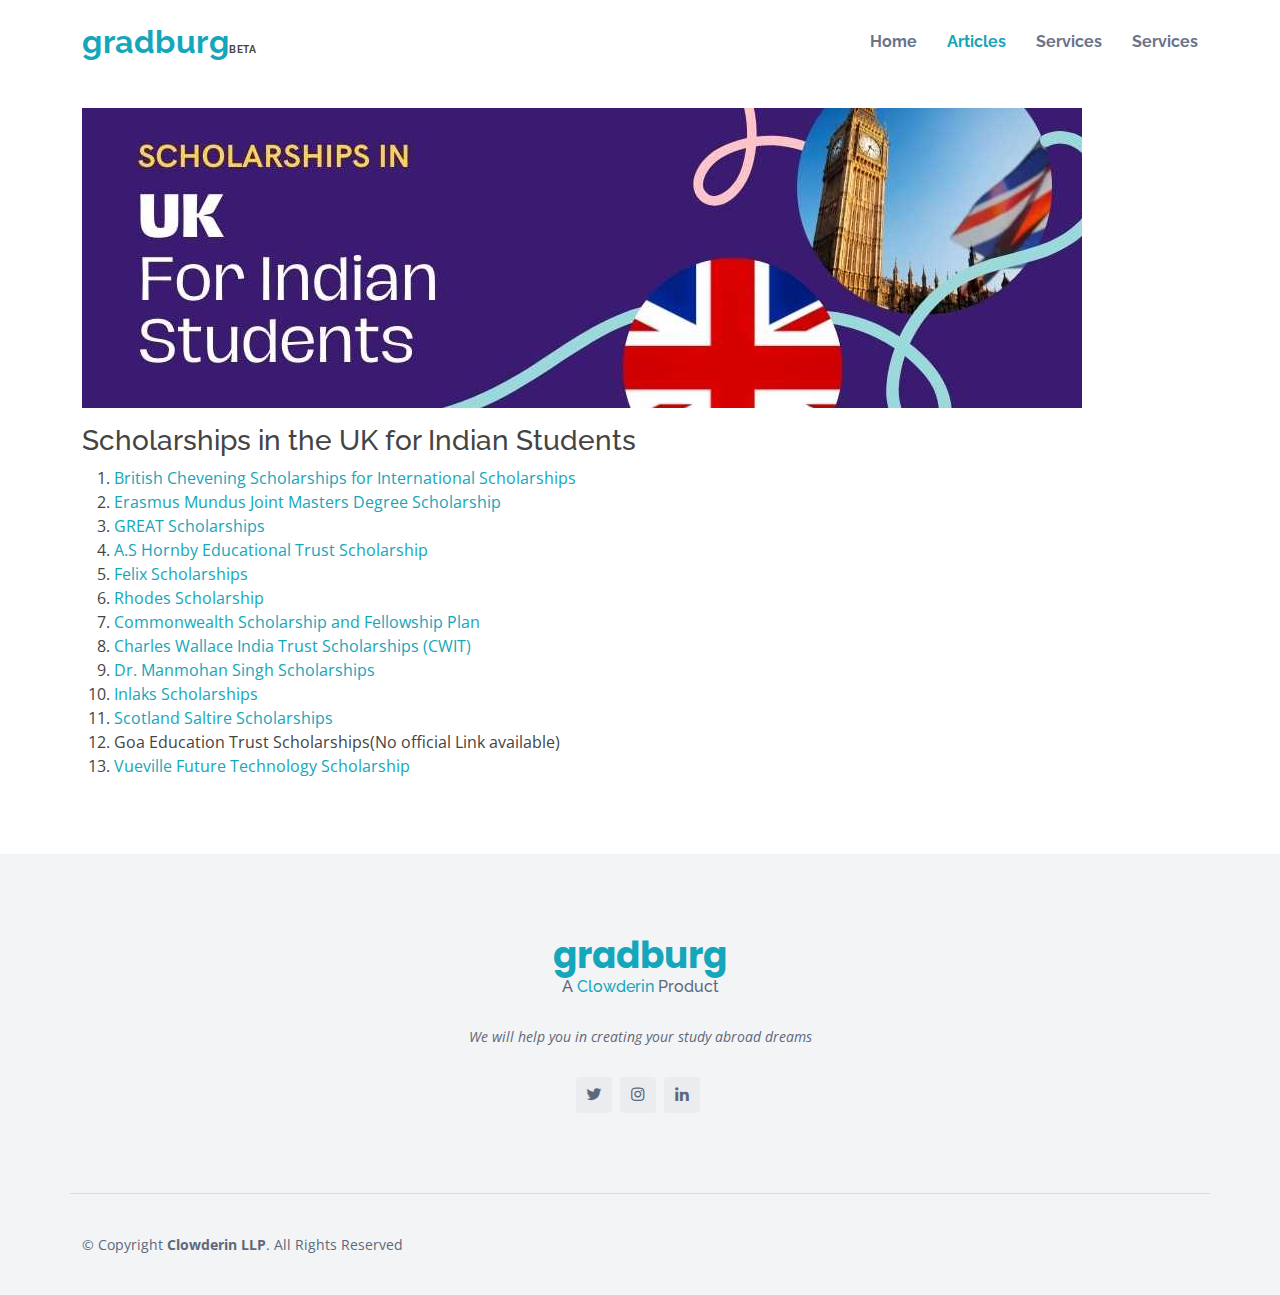
<file: articles/scholorships-in-uk-for-indians.html>
<!DOCTYPE html>
<html lang="en">

<head>
<!-- Google tag (gtag.js) -->
<script async src="https://www.googletagmanager.com/gtag/js?id=G-WQXDF7T2DB"></script>
<script>
  window.dataLayer = window.dataLayer || [];
  function gtag(){dataLayer.push(arguments);}
  gtag('js', new Date());

  gtag('config', 'G-WQXDF7T2DB');
</script>
<script async src="https://pagead2.googlesyndication.com/pagead/js/adsbygoogle.js?client=ca-pub-8000414228134781"
crossorigin="anonymous"></script>
  <meta charset="utf-8">
  <meta content="width=device-width, initial-scale=1.0" name="viewport">

  <title>Scholorships In UK for Indians</title>
  <meta content="Scholarships in UK for Indian Students" name="description">
  <meta content="" name="keywords">

  <!-- Favicons -->
  <link href="../assets/img/favicon.svg" rel="icon">
  <link href="../assets/img/apple-touch-icon.svg" rel="apple-touch-icon">

  <!-- Google Fonts -->
  <link href="https://fonts.googleapis.com/css?family=Open+Sans:300,300i,400,400i,600,600i,700,700i|Raleway:300,300i,400,400i,500,500i,600,600i,700,700i|Poppins:300,300i,400,400i,500,500i,600,600i,700,700i" rel="stylesheet">

  <!-- Vendor CSS Files -->
  <link href="../assets/vendor/bootstrap/css/bootstrap.min.css" rel="stylesheet">
  <link href="../assets/vendor/bootstrap-icons/bootstrap-icons.css" rel="stylesheet">
  <link href="../assets/vendor/boxicons/css/boxicons.min.css" rel="stylesheet">
  <link href="../assets/vendor/glightbox/css/glightbox.min.css" rel="stylesheet">
  <link href="../assets/vendor/swiper/swiper-bundle.min.css" rel="stylesheet">

  <!-- Template Main CSS File -->
  <link href="../assets/css/style.css" rel="stylesheet">

  <!-- =======================================================
  * Template Name: eNno - v4.7.0
  * Template URL: https://bootstrapmade.com/enno-free-simple-bootstrap-template/
  * Author: BootstrapMade.com
  * License: https://bootstrapmade.com/license/
  ======================================================== -->
</head>

<body>

  <!-- ======= Header ======= -->
  <header id="header" class="fixed-top">
    <div class="container d-flex align-items-center justify-content-between">

      <h1 class="logo"><a href="../index.html">gradburg</a><span style="font-size: 10px;">BETA</span></h1>
      <!-- Uncomment below if you prefer to use an image logo -->
      <!-- <a href="index.html" class="logo"><img src="assets/img/logo.png" alt="" class="img-fluid"></a>-->

      <nav id="navbar" class="navbar">
        <ul>
          <li><a class="nav-link scrollto" href="../index.html">Home</a></li>
          <li><a class="nav-link scrollto active" href="../articles.html">Articles</a></li>
          <li><a class="nav-link scrollto" href="../services.html">Services</a></li>
          <li><a class="nav-link scrollto" href="../policy.html">Services</a></li>
        </ul>
        <i class="bi bi-list mobile-nav-toggle"></i>
      </nav><!-- .navbar -->

    </div>
  </header><!-- End Header -->

  <main id="main">
    <section class="inner-page">
      <div class="container mt-5">
        <div class="row">
          <div>
            <script async src="https://pagead2.googlesyndication.com/pagead/js/adsbygoogle.js?client=ca-pub-8000414228134781"
     crossorigin="anonymous"></script>
<!-- Articles Ads -->
<ins class="adsbygoogle"
     style="display:block"
     data-ad-client="ca-pub-8000414228134781"
     data-ad-slot="1223455597"
     data-ad-format="auto"
     data-full-width-responsive="true"></ins>
<script>
     (adsbygoogle = window.adsbygoogle || []).push({});
</script>
            <img src="../assets/img/articles/Scholorships-in-uk-for-indians.jpg" class="img-fluid" alt="Scholarships in UK Image">
            <h3 class="mt-3">Scholarships in the UK for Indian Students</h3>
            <ol>
              <li>
                <a href="https://www.chevening.org/scholarship/india/">British Chevening Scholarships for International Scholarships</a>
              </li>
              <li>
                <a href="https://erasmus-plus.ec.europa.eu/opportunities/opportunities-for-individuals/students/erasmus-mundus-joint-masters-scholarships">Erasmus Mundus Joint Masters Degree Scholarship</a>
              </li>
              <li>
                <a href="https://www.britishcouncil.in/study-uk/scholarships/great-scholarships">GREAT Scholarships</a>
              </li>
              <li>
                <a href="https://www.hornby-trust.org.uk/scholarships">A.S Hornby Educational Trust Scholarship</a>
              </li>
              <li>
                <a href="https://www.felixscholarship.org/">Felix Scholarships</a>
              </li>
              <li>
                <a href="https://www.rhodeshouse.ox.ac.uk/scholarships/the-rhodes-scholarship/">Rhodes Scholarship</a>
              </li>
              <li>
                <a href="https://www.britishcouncil.in/study-uk/scholarships/commonwealth-scholarships">Commonwealth Scholarship and Fellowship Plan</a>
              </li>
              <li>
                <a href="https://www.britishcouncil.in/study-uk/scholarships/charles-wallace-india-trust-scholarships">Charles Wallace India Trust Scholarships (CWIT)</a>
              </li>
              <li>
                <a href="https://en.wikipedia.org/wiki/Dr_Manmohan_Singh_Scholarship">Dr. Manmohan Singh Scholarships</a>
              </li>
              <li>
                <a href="https://www.inlaksfoundation.org/scholarships/how-to-apply/">Inlaks Scholarships</a>
              </li>
              <li>
                <a href="https://www.scotland.org/study/saltire-scholarships">Scotland Saltire Scholarships</a>
              </li>
              <li>
                Goa Education Trust Scholarships(No official Link available)
              </li>
              <li>
                <a href="http://www.vueville.com/scholarship/">Vueville Future Technology Scholarship</a>
              </li>
            </ol>
          </div>
          
        </div>
      </div>
    </section>

  </main><!-- End #main -->

  <!-- ======= Footer ======= -->
  <footer id="footer">

    <div class="footer-top">

      <div class="container">

        <div class="row  justify-content-center">
          <div class="col-lg-6">
            <h3 style="color: #14a6ba;">gradburg</h3>
            <h6>A <a href="https://clowderin.com">Clowderin</a> Product</h6>
            <p>We will help you in creating your study abroad dreams</p>
          </div>
        </div>
        
        <div class="social-links">
          <a href="https://twitter.com/sangeethsajan" class="twitter"><i class="bx bxl-twitter"></i></a>
          <a href="https://instagram.com/sangeeth_sajan" class="instagram"><i class="bx bxl-instagram"></i></a>
          <a href="https://linkedin.com/in/sangeethsajan" class="linkedin"><i class="bx bxl-linkedin"></i></a>
        </div>

      </div>
    </div>

    <div class="container footer-bottom clearfix">
      <div class="copyright">
        &copy; Copyright <strong><span>Clowderin LLP</span></strong>. All Rights Reserved
      </div>
      
    </div>
  </footer><!-- End Footer -->

  <a href="#" class="back-to-top d-flex align-items-center justify-content-center"><i class="bi bi-arrow-up-short"></i></a>

  <!-- Vendor JS Files -->
  <script src="../assets/vendor/purecounter/purecounter.js"></script>
  <script src="../assets/vendor/bootstrap/js/bootstrap.bundle.min.js"></script>
  <script src="../assets/vendor/glightbox/js/glightbox.min.js"></script>
  <script src="../assets/vendor/isotope-layout/isotope.pkgd.min.js"></script>
  <script src="../assets/vendor/swiper/swiper-bundle.min.js"></script>
  <script src="../assets/vendor/php-email-form/validate.js"></script>

  <!-- Template Main JS File -->
  <script src="../assets/js/main.js"></script>

</body>

</html>
</file>
<file: assets/css/style.css>
/**
* Template Name: eNno - v4.7.0
* Template URL: https://bootstrapmade.com/enno-free-simple-bootstrap-template/
* Author: BootstrapMade.com
* License: https://bootstrapmade.com/license/
*/

/*--------------------------------------------------------------
# General
--------------------------------------------------------------*/
body {
  font-family: "Open Sans", sans-serif;
  color: #444444;
}

a {
  color: #14a6ba;
  text-decoration: none;
}

a:hover {
  color: #206bfb;
  text-decoration: none;
}

h1, h2, h3, h4, h5, h6 {
  font-family: "Raleway", sans-serif;
}

/*--------------------------------------------------------------
# Back to top button
--------------------------------------------------------------*/
.back-to-top {
  position: fixed;
  visibility: hidden;
  opacity: 0;
  right: 15px;
  bottom: 15px;
  z-index: 996;
  background: #14a6ba;
  width: 40px;
  height: 40px;
  border-radius: 4px;
  transition: all 0.4s;
}
.back-to-top i {
  font-size: 24px;
  color: #fff;
  line-height: 0;
}
.back-to-top:hover {
  background: #14a6ba;
  color: #fff;
}
.back-to-top.active {
  visibility: visible;
  opacity: 1;
}

/*--------------------------------------------------------------
# Header
--------------------------------------------------------------*/
#header {
  background: #fff;
  transition: all 0.5s;
  z-index: 997;
  padding: 20px 0;
}
#header.header-scrolled {
  box-shadow: 0px 2px 15px rgba(0, 0, 0, 0.1);
  padding: 12px 0;
}
#header .logo {
  font-size: 32px;
  margin: 0;
  padding: 0;
  line-height: 1;
  font-weight: 700;
  letter-spacing: 0.5px;
  
}
#header .logo a {
  color: #14a6ba;
}
#header .logo img {
  max-height: 40px;
}
@media (max-width: 991px) {
  #header {
    padding: 12px 0;
  }
}

/*--------------------------------------------------------------
# Navigation Menu
--------------------------------------------------------------*/
/**
* Desktop Navigation 
*/
.navbar {
  padding: 0;
}
.navbar ul {
  margin: 0;
  padding: 0;
  display: flex;
  list-style: none;
  align-items: center;
}
.navbar li {
  position: relative;
}
.navbar a, .navbar a:focus {
  display: flex;
  align-items: center;
  justify-content: space-between;
  padding: 10px 0 10px 30px;
  font-family: "Raleway", sans-serif;
  font-size: 16px;
  font-weight: 700;
  color: #6a7489;
  white-space: nowrap;
  transition: 0.3s;
}
.navbar a i, .navbar a:focus i {
  font-size: 12px;
  line-height: 0;
  margin-left: 5px;
}
.navbar a:hover, .navbar .active, .navbar .active:focus, .navbar li:hover > a {
  color: #14a6ba;
}
.navbar .getstarted, .navbar .getstarted:focus {
  padding: 10px 25px;
  margin-left: 30px;
  border-radius: 4px;
  line-height: 1;
  color: #5f687b;
  font-size: 14px;
  font-weight: 500;
  border: 1px solid #cdd1d9;
}
.navbar .getstarted:hover, .navbar .getstarted:focus:hover {
  background: #206bfb;
  color: #fff;
  border-color: #206bfb;
}
.navbar .dropdown ul {
  display: block;
  position: absolute;
  left: 14px;
  top: calc(100% + 30px);
  margin: 0;
  padding: 10px 0;
  z-index: 99;
  opacity: 0;
  visibility: hidden;
  background: #fff;
  box-shadow: 0px 0px 30px rgba(127, 137, 161, 0.25);
  transition: 0.3s;
  border-radius: 4px;
}
.navbar .dropdown ul li {
  min-width: 200px;
}
.navbar .dropdown ul a {
  padding: 10px 20px;
  font-size: 15px;
  text-transform: none;
  font-weight: 600;
}
.navbar .dropdown ul a i {
  font-size: 12px;
}
.navbar .dropdown ul a:hover, .navbar .dropdown ul .active:hover, .navbar .dropdown ul li:hover > a {
  color: #16df7e;
}
.navbar .dropdown:hover > ul {
  opacity: 1;
  top: 100%;
  visibility: visible;
}
.navbar .dropdown .dropdown ul {
  top: 0;
  left: calc(100% - 30px);
  visibility: hidden;
}
.navbar .dropdown .dropdown:hover > ul {
  opacity: 1;
  top: 0;
  left: 100%;
  visibility: visible;
}
@media (max-width: 1366px) {
  .navbar .dropdown .dropdown ul {
    left: -90%;
  }
  .navbar .dropdown .dropdown:hover > ul {
    left: -100%;
  }
}

/**
* Mobile Navigation 
*/
.mobile-nav-toggle {
  color: #5f687b;
  font-size: 28px;
  cursor: pointer;
  display: none;
  line-height: 0;
  transition: 0.5s;
}
.mobile-nav-toggle.bi-x {
  color: #fff;
}

@media (max-width: 991px) {
  .mobile-nav-toggle {
    display: block;
  }

  .navbar ul {
    display: none;
  }
}
.navbar-mobile {
  position: fixed;
  overflow: hidden;
  top: 0;
  right: 0;
  left: 0;
  bottom: 0;
  background: rgba(73, 80, 94, 0.9);
  transition: 0.3s;
  z-index: 999;
}
.navbar-mobile .mobile-nav-toggle {
  position: absolute;
  top: 15px;
  right: 15px;
}
.navbar-mobile ul {
  display: block;
  position: absolute;
  top: 55px;
  right: 15px;
  bottom: 15px;
  left: 15px;
  padding: 10px 0;
  border-radius: 10px;
  background-color: #fff;
  overflow-y: auto;
  transition: 0.3s;
}
.navbar-mobile a, .navbar-mobile a:focus {
  padding: 10px 20px;
  font-size: 15px;
  color: #5f687b;
}
.navbar-mobile a:hover, .navbar-mobile .active, .navbar-mobile li:hover > a {
  color: #16df7e;
}
.navbar-mobile .getstarted, .navbar-mobile .getstarted:focus {
  margin: 15px;
  padding: 10px 15px;
}
.navbar-mobile .dropdown ul {
  position: static;
  display: none;
  margin: 10px 20px;
  padding: 10px 0;
  z-index: 99;
  opacity: 1;
  visibility: visible;
  background: #fff;
  box-shadow: 0px 0px 30px rgba(127, 137, 161, 0.25);
}
.navbar-mobile .dropdown ul li {
  min-width: 200px;
}
.navbar-mobile .dropdown ul a {
  padding: 10px 20px;
}
.navbar-mobile .dropdown ul a i {
  font-size: 12px;
}
.navbar-mobile .dropdown ul a:hover, .navbar-mobile .dropdown ul .active:hover, .navbar-mobile .dropdown ul li:hover > a {
  color: #16df7e;
}
.navbar-mobile .dropdown > .dropdown-active {
  display: block;
}

/*--------------------------------------------------------------
# Hero Section
--------------------------------------------------------------*/
#hero {
  width: 100%;
  height: 80vh;
  background: #fff;
  padding-top: 82px;
}
#hero h1 {
  margin: 0;
  font-size: 48px;
  font-weight: 700;
  line-height: 56px;
  color: #3e4450;
}
#hero h2 {
  color: #858ea1;
  margin: 10px 0 30px 0;
  font-size: 24px;
}
#hero .btn-get-started {
  font-family: "Raleway", sans-serif;
  font-weight: 500;
  font-size: 16px;
  letter-spacing: 1px;
  display: inline-block;
  padding: 8px 30px 10px 30px;
  border-radius: 4px;
  transition: 0.5s;
  color: #fff;
  background: #14a6ba;
  
}
#hero .btn-get-started:hover {
  background: #14a6ba;
  box-shadow: 0 8px 28px #14a6ba;
}
#hero .btn-watch-video {
  font-size: 16px;
  display: inline-block;
  transition: 0.5s;
  margin-left: 25px;
  color: #5f687b;
  display: inline-flex;
  align-items: center;
  justify-content: center;
}
#hero .btn-watch-video i {
  color: #949cac;
  font-size: 32px;
  line-height: 0;
  margin-right: 8px;
}
#hero .btn-watch-video:hover i {
  color: #16df7e;
}
#hero .animated {
  animation: up-down 2s ease-in-out infinite alternate-reverse both;
}
@media (max-width: 991px) {
  #hero {
    height: 100vh;
  }
  #hero .animated {
    -webkit-animation: none;
    animation: none;
  }
  #hero .hero-img {
    text-align: center;
  }
  #hero .hero-img img {
    width: 50%;
  }
}
@media (max-width: 768px) {
  #hero {
    height: auto;
  }
  #hero h1 {
    font-size: 28px;
    line-height: 36px;
  }
  #hero h2 {
    font-size: 18px;
    line-height: 24px;
    margin-bottom: 30px;
  }
  #hero .hero-img img {
    width: 70%;
  }
}
@media (max-width: 575px) {
  #hero .hero-img img {
    width: 80%;
  }
}

@-webkit-keyframes up-down {
  0% {
    transform: translateY(10px);
  }
  100% {
    transform: translateY(-10px);
  }
}

@keyframes up-down {
  0% {
    transform: translateY(10px);
  }
  100% {
    transform: translateY(-10px);
  }
}
/*--------------------------------------------------------------
# Sections General
--------------------------------------------------------------*/
section {
  padding: 60px 0;
  overflow: hidden;
}

.section-bg {
  background-color: #f9f9fa;
}

.section-title {
  text-align: center;
  padding: 30px 0;
  position: relative;
}
.section-title h2 {
  font-size: 32px;
  font-weight: 700;
  text-transform: uppercase;
  margin-bottom: 20px;
  padding-bottom: 0;
  color: #5f687b;
  position: relative;
  z-index: 2;
}
.section-title span {
  position: absolute;
  top: 30px;
  color: #f0f1f3;
  left: 0;
  right: 0;
  z-index: 1;
  font-weight: 700;
  font-size: 52px;
  text-transform: uppercase;
  line-height: 0;
}
.section-title p {
  margin-bottom: 0;
  position: relative;
  z-index: 2;
}
@media (max-width: 575px) {
  .section-title h2 {
    font-size: 28px;
    margin-bottom: 15px;
  }
  .section-title span {
    font-size: 38px;
  }
}

/*--------------------------------------------------------------
# Featured Services
--------------------------------------------------------------*/
.featured-services {
  padding: 0;
}
.featured-services .icon-box {
  padding: 20px;
  color: #5f687b;
  background: #f9f9fa;
  border-radius: 4px;
  border: 1px solid #f9f9fa;
  transition: 0.3s;
  height: 100%;
}
.featured-services .icon {
  margin: 0 0 15px 0;
}
.featured-services .icon i {
  color: #14a6ba;
  font-size: 36px;
}
.featured-services .title {
  font-weight: 600;
  margin-bottom: 15px;
  font-size: 18px;
}
.featured-services .title a {
  color: #5f687b;
  transition: 0.3s;
}
.featured-services .icon-box:hover {
  border-color: #eaecef;
}
.featured-services .icon-box:hover .title a {
  color: #14a6ba;
}
.featured-services .description {
  line-height: 24px;
  font-size: 14px;
}

/*--------------------------------------------------------------
# About
--------------------------------------------------------------*/
.about .content h3 {
  font-weight: 700;
  font-size: 32px;
  color: #5f687b;
}
.about .content ul {
  list-style: none;
  padding: 0;
}
.about .content ul li {
  padding-bottom: 10px;
}
.about .content ul i {
  font-size: 20px;
  padding-right: 4px;
  color: #16df7e;
}
.about .content p:last-child {
  margin-bottom: 0;
}

/*--------------------------------------------------------------
# Counts
--------------------------------------------------------------*/
.counts {
  padding-top: 0;
}
.counts .counters span {
  font-size: 48px;
  display: block;
  color: #16df7e;
  font-weight: 700;
}
.counts .counters p {
  padding: 0;
  margin: 0 0 20px 0;
  font-family: "Raleway", sans-serif;
  font-size: 14px;
  font-weight: 600;
}

/*--------------------------------------------------------------
# Services
--------------------------------------------------------------*/
.services .icon-box {
  text-align: center;
  border: 1px solid #fff;
  padding: 80px 20px;
  transition: all ease-in-out 0.3s;
  background: #fff;
}
.services .icon-box .icon {
  margin: 0 auto;
  display: flex;
  align-items: center;
  justify-content: center;
  margin-bottom: 20px;
  transition: ease-in-out 0.3s;
}
.services .icon-box .icon i {
  color: #16df7e;
  font-size: 36px;
  transition: 0.3s;
}
.services .icon-box h4 {
  font-weight: 700;
  margin-bottom: 15px;
  font-size: 24px;
}
.services .icon-box h4 a {
  color: #5f687b;
  transition: ease-in-out 0.3s;
}
.services .icon-box p {
  line-height: 24px;
  font-size: 14px;
  margin-bottom: 0;
}
.services .icon-box:hover {
  border-color: #eaecef;
}
.services .icon-box:hover h4 a {
  color: #16df7e;
}

/*--------------------------------------------------------------
# Portfolio
--------------------------------------------------------------*/
.portfolio #portfolio-flters {
  padding: 0;
  margin: 0 auto 25px auto;
  list-style: none;
  text-align: center;
  border-radius: 50px;
}
.portfolio #portfolio-flters li {
  cursor: pointer;
  display: inline-block;
  padding: 10px 15px;
  font-size: 14px;
  font-weight: 600;
  line-height: 1;
  text-transform: uppercase;
  color: #444444;
  transition: all 0.3s ease-in-out;
}
.portfolio #portfolio-flters li:hover, .portfolio #portfolio-flters li.filter-active {
  color: #16df7e;
}
.portfolio #portfolio-flters li:last-child {
  margin-right: 0;
}
.portfolio .portfolio-item {
  margin-bottom: 30px;
}
.portfolio .portfolio-item .portfolio-info {
  opacity: 0;
  position: absolute;
  left: 30px;
  right: 30px;
  bottom: 0;
  z-index: 3;
  transition: all ease-in-out 0.3s;
  background: rgba(255, 255, 255, 0.9);
  padding: 15px;
}
.portfolio .portfolio-item .portfolio-info h4 {
  font-size: 18px;
  color: #fff;
  font-weight: 600;
  color: #5f687b;
}
.portfolio .portfolio-item .portfolio-info p {
  color: #949cac;
  font-size: 14px;
  margin-bottom: 0;
}
.portfolio .portfolio-item .portfolio-info .preview-link, .portfolio .portfolio-item .portfolio-info .details-link {
  position: absolute;
  right: 40px;
  font-size: 24px;
  top: calc(50% - 18px);
  color: #206bfb;
  transition: 0.3s;
}
.portfolio .portfolio-item .portfolio-info .preview-link:hover, .portfolio .portfolio-item .portfolio-info .details-link:hover {
  color: #16df7e;
}
.portfolio .portfolio-item .portfolio-info .details-link {
  right: 10px;
}
.portfolio .portfolio-item:hover .portfolio-info {
  opacity: 1;
  bottom: 20px;
}

/*--------------------------------------------------------------
# Portfolio Details
--------------------------------------------------------------*/
.portfolio-details {
  padding-top: 40px;
}
.portfolio-details .portfolio-details-slider img {
  width: 100%;
}
.portfolio-details .portfolio-details-slider .swiper-pagination {
  margin-top: 20px;
  position: relative;
}
.portfolio-details .portfolio-details-slider .swiper-pagination .swiper-pagination-bullet {
  width: 12px;
  height: 12px;
  background-color: #fff;
  opacity: 1;
  border: 1px solid #16df7e;
}
.portfolio-details .portfolio-details-slider .swiper-pagination .swiper-pagination-bullet-active {
  background-color: #16df7e;
}
.portfolio-details .portfolio-info {
  padding: 30px;
  box-shadow: 0px 0 30px rgba(95, 104, 123, 0.08);
}
.portfolio-details .portfolio-info h3 {
  font-size: 22px;
  font-weight: 700;
  margin-bottom: 20px;
  padding-bottom: 20px;
  border-bottom: 1px solid #eee;
}
.portfolio-details .portfolio-info ul {
  list-style: none;
  padding: 0;
  font-size: 15px;
}
.portfolio-details .portfolio-info ul li + li {
  margin-top: 10px;
}
.portfolio-details .portfolio-description {
  padding-top: 30px;
}
.portfolio-details .portfolio-description h2 {
  font-size: 26px;
  font-weight: 700;
  margin-bottom: 20px;
}
.portfolio-details .portfolio-description p {
  padding: 0;
}

/*--------------------------------------------------------------
# Testimonials
--------------------------------------------------------------*/
.testimonials .testimonials-carousel, .testimonials .testimonials-slider {
  overflow: hidden;
}
.testimonials .testimonial-item {
  box-sizing: content-box;
  min-height: 320px;
}
.testimonials .testimonial-item .testimonial-img {
  width: 90px;
  border-radius: 50%;
  margin: -40px 0 0 40px;
  position: relative;
  z-index: 2;
  border: 6px solid #fff;
}
.testimonials .testimonial-item h3 {
  font-size: 18px;
  font-weight: bold;
  margin: 10px 0 5px 45px;
  color: #111;
}
.testimonials .testimonial-item h4 {
  font-size: 14px;
  color: #999;
  margin: 0 0 0 45px;
}
.testimonials .testimonial-item .quote-icon-left, .testimonials .testimonial-item .quote-icon-right {
  color: #e4e6ea;
  font-size: 26px;
}
.testimonials .testimonial-item .quote-icon-left {
  display: inline-block;
  left: -5px;
  position: relative;
}
.testimonials .testimonial-item .quote-icon-right {
  display: inline-block;
  right: -5px;
  position: relative;
  top: 10px;
}
.testimonials .testimonial-item p {
  font-style: italic;
  margin: 0 15px 0 15px;
  padding: 20px 20px 60px 20px;
  background: white;
  position: relative;
  border-radius: 6px;
  position: relative;
  z-index: 1;
}
.testimonials .swiper-pagination {
  margin-top: 20px;
  position: relative;
}
.testimonials .swiper-pagination .swiper-pagination-bullet {
  width: 12px;
  height: 12px;
  background-color: #fff;
  opacity: 1;
  border: 1px solid #14a6ba;
}
.testimonials .swiper-pagination .swiper-pagination-bullet-active {
  background-color: #14a6ba;
}

/*--------------------------------------------------------------
# Cta
--------------------------------------------------------------*/
.cta {
  background: #16df7e;
  background-size: cover;
  padding: 60px 0;
}
.cta h3 {
  color: #fff;
  font-size: 28px;
  font-weight: 700;
}
.cta p {
  color: #fff;
}
.cta .cta-btn {
  font-family: "Raleway", sans-serif;
  text-transform: uppercase;
  font-weight: 500;
  font-size: 16px;
  letter-spacing: 1px;
  display: inline-block;
  padding: 8px 28px;
  border-radius: 4px;
  transition: 0.5s;
  margin-top: 10px;
  border: 2px solid #fff;
  color: #fff;
}
.cta .cta-btn:hover {
  background: #206bfb;
  border-color: #206bfb;
}

/*--------------------------------------------------------------
# Team
--------------------------------------------------------------*/
.team .member {
  text-align: center;
  margin-bottom: 20px;
  padding: 30px 20px;
  background: #fff;
}
.team .member img {
  max-width: 100%;
  margin: 0 0 30px 0;
}
.team .member h4 {
  font-weight: 700;
  margin-bottom: 2px;
  font-size: 18px;
}
.team .member span {
  font-style: italic;
  display: block;
  font-size: 13px;
}
.team .member p {
  padding-top: 10px;
  font-size: 14px;
  font-style: italic;
  color: #aaaaaa;
}
.team .member .social {
  margin-top: 15px;
}
.team .member .social a {
  color: #919191;
  transition: 0.3s;
}
.team .member .social a:hover {
  color: #14a6ba;
}
.team .member .social i {
  font-size: 18px;
  margin: 0 2px;
}

/*--------------------------------------------------------------
# Contact
--------------------------------------------------------------*/
.contact .info {
  border-top: 3px solid #16df7e;
  border-bottom: 3px solid #16df7e;
  padding: 30px;
  width: 100%;
  background-color: #f9f9fa;
}
.contact .info i {
  font-size: 20px;
  color: #16df7e;
  float: left;
  width: 44px;
  height: 44px;
  background: #fff;
  display: flex;
  justify-content: center;
  align-items: center;
  border-radius: 50px;
  transition: all 0.3s ease-in-out;
}
.contact .info h4 {
  padding: 0 0 0 60px;
  font-size: 22px;
  font-weight: 600;
  margin-bottom: 5px;
  color: #5f687b;
}
.contact .info p {
  padding: 0 0 10px 60px;
  margin-bottom: 20px;
  font-size: 14px;
  color: #949cac;
}
.contact .info .social-links {
  padding-left: 60px;
}
.contact .info .social-links a {
  font-size: 18px;
  display: inline-block;
  background: #333;
  color: #fff;
  line-height: 1;
  padding: 8px 0;
  border-radius: 50%;
  text-align: center;
  width: 36px;
  height: 36px;
  transition: 0.3s;
  margin-right: 10px;
}
.contact .info .social-links a:hover {
  background: #14a6ba;
  color: #fff;
}
.contact .info .email:hover i, .contact .info .address:hover i, .contact .info .phone:hover i {
  background: #16df7e;
  color: #fff;
}
.contact .php-email-form {
  width: 100%;
  border-top: 3px solid #16df7e;
  border-bottom: 3px solid #16df7e;
  padding: 30px;
  background-color: #f9f9fa;
}
.contact .php-email-form .form-group {
  padding-bottom: 8px;
}
.contact .php-email-form .error-message {
  display: none;
  color: #fff;
  background: #ed3c0d;
  text-align: left;
  padding: 15px;
  font-weight: 600;
}
.contact .php-email-form .error-message br + br {
  margin-top: 25px;
}
.contact .php-email-form .sent-message {
  display: none;
  color: #fff;
  background: #18d26e;
  text-align: center;
  padding: 15px;
  font-weight: 600;
}
.contact .php-email-form .loading {
  display: none;
  background: #fff;
  text-align: center;
  padding: 15px;
}
.contact .php-email-form .loading:before {
  content: "";
  display: inline-block;
  border-radius: 50%;
  width: 24px;
  height: 24px;
  margin: 0 10px -6px 0;
  border: 3px solid #18d26e;
  border-top-color: #eee;
  -webkit-animation: animate-loading 1s linear infinite;
  animation: animate-loading 1s linear infinite;
}
.contact .php-email-form input, .contact .php-email-form textarea {
  border-radius: 0;
  box-shadow: none;
  font-size: 14px;
  border-radius: 4px;
}
.contact .php-email-form input:focus, .contact .php-email-form textarea:focus {
  border-color: #16df7e;
}
.contact .php-email-form input {
  height: 44px;
}
.contact .php-email-form textarea {
  padding: 10px 12px;
}
.contact .php-email-form button[type=submit] {
  background: #16df7e;
  border: 0;
  padding: 10px 24px;
  color: #fff;
  transition: 0.4s;
  border-radius: 4px;
}
.contact .php-email-form button[type=submit]:hover {
  background: #206bfb;
}
@-webkit-keyframes animate-loading {
  0% {
    transform: rotate(0deg);
  }
  100% {
    transform: rotate(360deg);
  }
}
@keyframes animate-loading {
  0% {
    transform: rotate(0deg);
  }
  100% {
    transform: rotate(360deg);
  }
}

/*--------------------------------------------------------------
# Breadcrumbs
--------------------------------------------------------------*/
.breadcrumbs {
  padding: 15px 0;
  background: #f9f9fa;
  min-height: 40px;
  margin-top: 82px;
}
.breadcrumbs h2 {
  font-size: 36px;
  font-weight: 300;
}
.breadcrumbs ol {
  display: flex;
  flex-wrap: wrap;
  list-style: none;
  padding: 0;
  margin: 0;
}
.breadcrumbs ol li + li {
  padding-left: 10px;
}
.breadcrumbs ol li + li::before {
  display: inline-block;
  padding-right: 10px;
  color: #778196;
  content: "/";
}
@media (max-width: 992px) {
  .breadcrumbs {
    margin-top: 58px;
  }
  .breadcrumbs .d-flex {
    display: block !important;
  }
  .breadcrumbs ol {
    display: block;
  }
  .breadcrumbs ol li {
    display: inline-block;
  }
}

/*--------------------------------------------------------------
# Footer
--------------------------------------------------------------*/
#footer {
  background-color: #f3f4f6;
  color: #5f687b;
  font-size: 14px;
  position: relative;
}
#footer .footer-top {
  position: relative;
  z-index: 2;
  text-align: center;
  padding: 80px 0;
}
#footer .footer-top h3 {
  font-size: 36px;
  font-weight: 700;
  color: #5f687b;
  position: relative;
  font-family: "Poppins", sans-serif;
  padding-bottom: 0;
  margin-bottom: 0;
}
#footer .footer-top p {
  font-size: 15;
  font-style: italic;
  margin: 30px 0 0 0;
  padding: 0;
}
#footer .footer-top .footer-newsletter {
  text-align: center;
  font-size: 15px;
  margin-top: 30px;
}
#footer .footer-top .footer-newsletter form {
  background: #fff;
  padding: 6px 10px;
  position: relative;
  border-radius: 4px;
  text-align: left;
  border: 1px solid #e4e6ea;
}
#footer .footer-top .footer-newsletter form input[type=email] {
  border: 0;
  padding: 4px 8px;
  width: calc(100% - 100px);
}
#footer .footer-top .footer-newsletter form input[type=submit] {
  position: absolute;
  top: -1px;
  right: -1px;
  bottom: -1px;
  border: 0;
  background: none;
  font-size: 16px;
  padding: 0 20px;
  background: #16df7e;
  color: #fff;
  transition: 0.3s;
  border-radius: 0 4px 4px 0;
  box-shadow: 0px 2px 15px rgba(0, 0, 0, 0.1);
}
#footer .footer-top .footer-newsletter form input[type=submit]:hover {
  background: #206bfb;
}
#footer .footer-top .social-links {
  margin-top: 30px;
}
#footer .footer-top .social-links a {
  font-size: 18px;
  display: inline-block;
  background: #eaecef;
  color: #5f687b;
  line-height: 1;
  padding: 8px 0;
  margin-right: 4px;
  border-radius: 4px;
  text-align: center;
  width: 36px;
  height: 36px;
  transition: 0.3s;
}
#footer .footer-top .social-links a:hover {
  background: #14a6ba;
  color: #fff;
  text-decoration: none;
}
#footer .footer-bottom {
  border-top: 1px solid #d9dce2;
  z-index: 2;
  position: relative;
  padding-top: 40px;
  padding-bottom: 40px;
}
#footer .copyright {
  float: left;
}
#footer .credits {
  float: right;
  font-size: 13px;
}
@media (max-width: 992px) {
  #footer .copyright, #footer .credits {
    float: none;
    -moz-text-align-last: center;
    text-align-last: center;
  }
}
</file>
